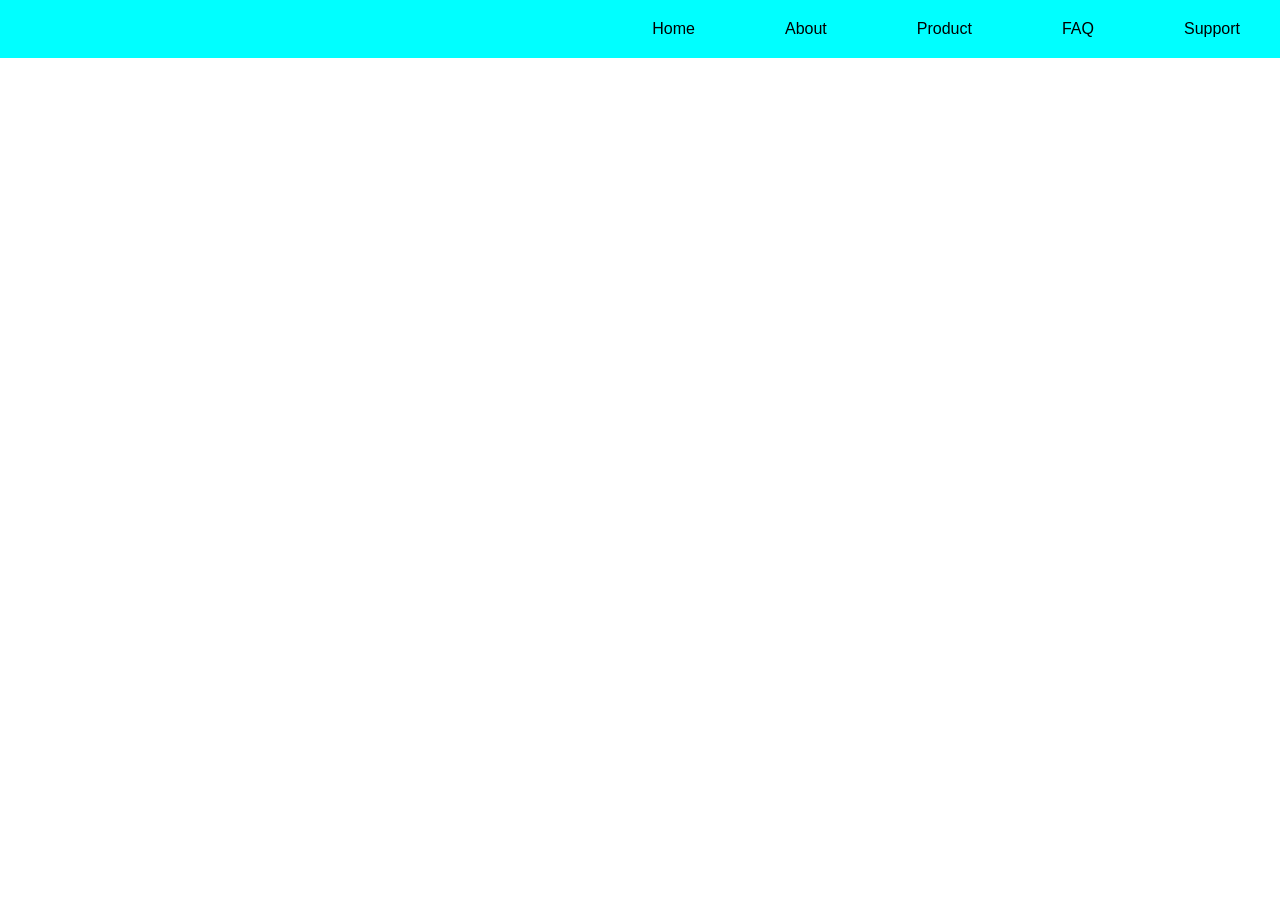
<file: week 4/index.html>
<!DOCTYPE html>
<html lang="en">
<head>
    <meta charset="UTF-8">
    <meta name="viewport" content="width=device-width, initial-scale=1.0">
    <link rel="stylesheet" href="styles/style.css">
    <title>Document</title>
</head>
<body>
    <div class="nav">
        <li><a href="#">Home</a></li>
        
        <li><a href="#">About</a></li>
        <li><a href="#">Product</a></li>
        <li><a href="#">FAQ</a></li>
        <li><a href="#">Support</a></li>
    </div>
</body>
</html>
</file>
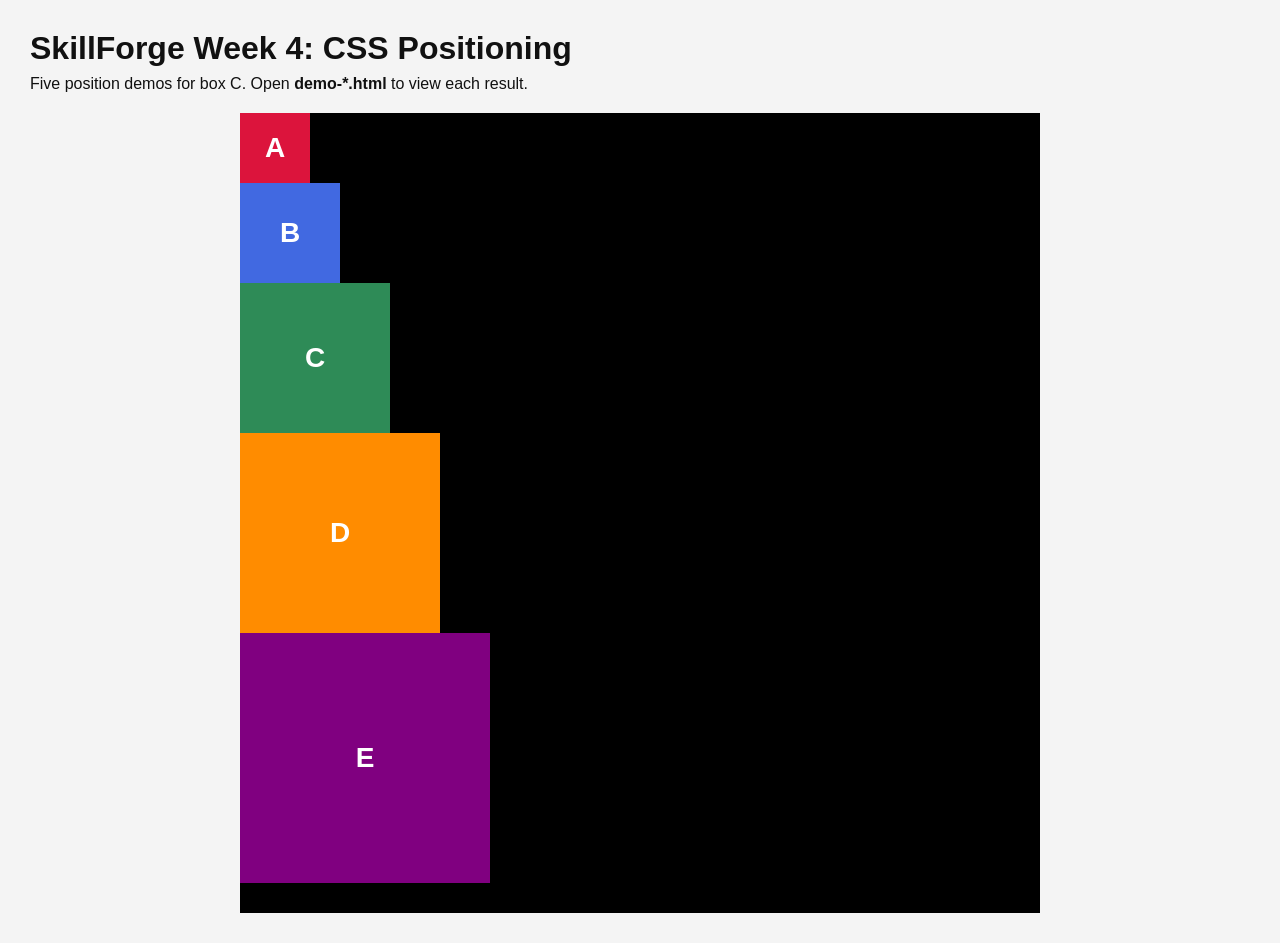
<file: week 4/code/index.html>
<!DOCTYPE html>
<html lang="en">
<head>
  <meta charset="UTF-8">
  <meta name="viewport" content="width=device-width, initial-scale=1.0">
  <title>SkillForge Week 4 - CSS Positioning</title>
  <link rel="stylesheet" href="style.css">
</head>
<body>
  <h1>SkillForge Week 4: CSS Positioning</h1>
  <p>Five position demos for box C. Open <b>demo-*.html</b> to view each result.</p>
  <div id="parent-div">
    <div class="boxa">A</div>
    <div class="boxb">B</div>
    <div class="boxc">C</div>
    <div class="boxd">D</div>
    <div class="boxe">E</div>
  </div>
</body>
</html>
</file>
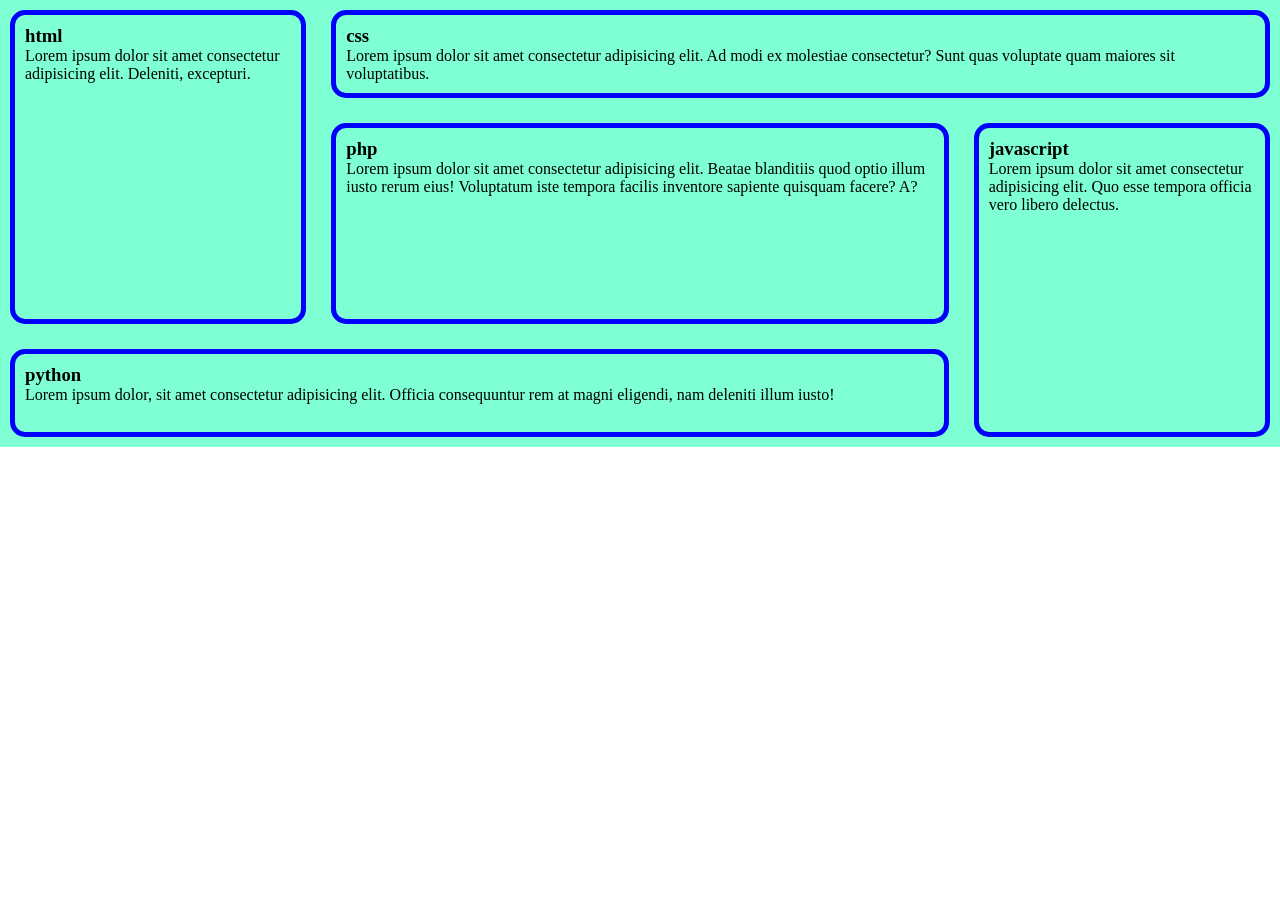
<file: week 4/MY GRID.html>
<!DOCTYPE html>
<html lang="en">
<head>
    <meta charset="UTF-8">
    <meta name="viewport" content="width=device-width, initial-scale=1.0">
    <title>Grid Box</title>
    <link rel="stylesheet" href="style/grid style.css">
</head>
<body>
    <div id="gridparent">
        <!-- My Grid Area -->
          <div class="block block1">
            <h3>html</h3>
            <P> Lorem ipsum dolor sit amet consectetur adipisicing elit. Deleniti, excepturi.</P></div>
          <div class="block block2">
            <h3>css</h3>
           <p> Lorem ipsum dolor sit amet consectetur adipisicing elit. Ad modi ex molestiae consectetur? Sunt quas voluptate quam maiores sit voluptatibus.</p></div>
          <div class="block block3">
            <h3>javascript</h3>
            <p>Lorem ipsum dolor sit amet consectetur adipisicing elit. Quo esse tempora officia vero libero delectus.</p></div>
          <div class="block block4">
            <h3>php</h3>
           <p> Lorem ipsum dolor sit amet consectetur adipisicing elit. Beatae blanditiis quod optio illum iusto rerum eius! Voluptatum iste tempora facilis inventore sapiente quisquam facere? A?</p></div>
          <div class="block block5">
            <h3>python</h3>
           <p> Lorem ipsum dolor, sit amet consectetur adipisicing elit. Officia consequuntur rem at magni eligendi, nam deleniti illum iusto!</p></div>
    </div>
    
</body>
</html>
</file>
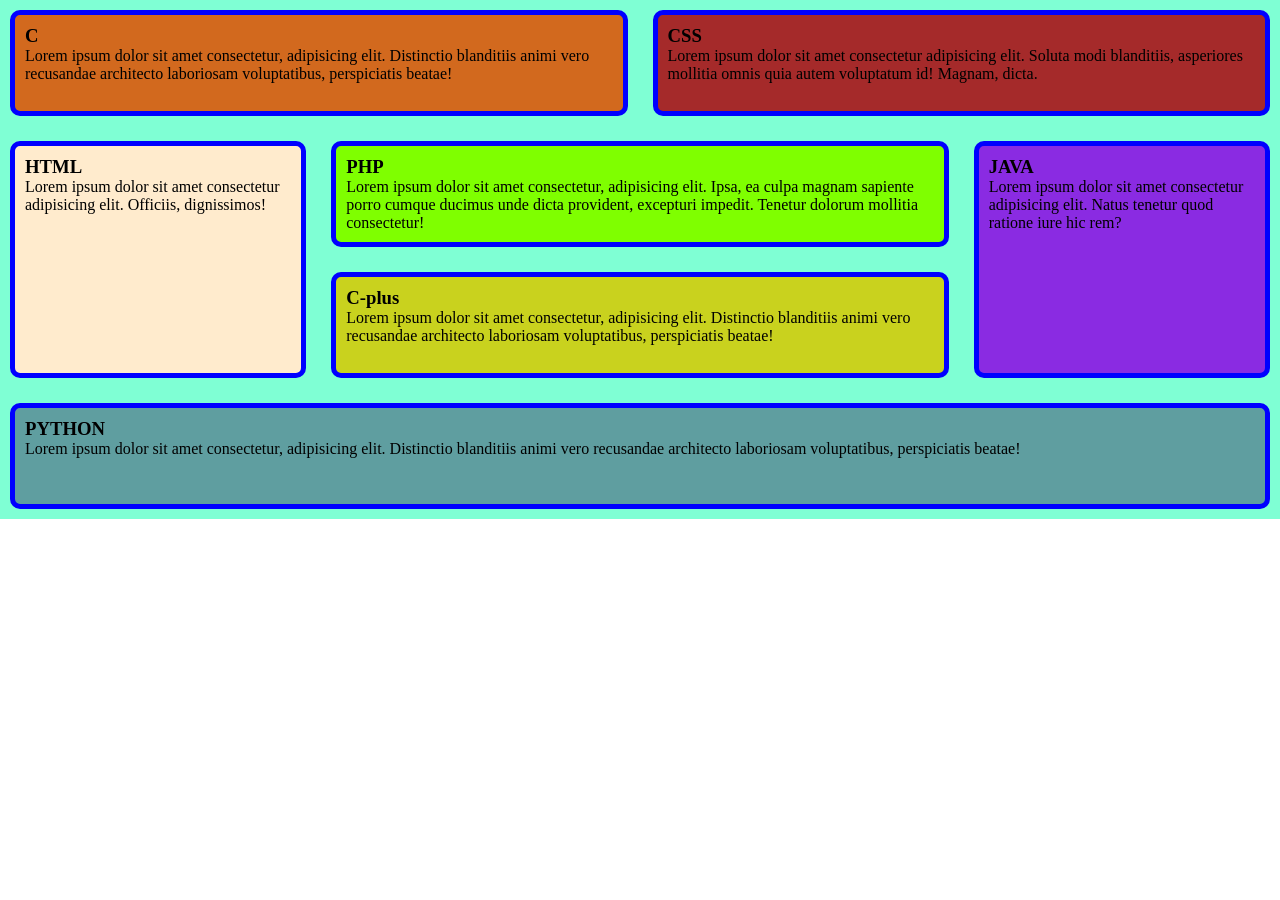
<file: week 4/mygrid.html>
<!DOCTYPE html>
<html lang="en">
<head>
    <meta charset="UTF-8">
    <meta name="viewport" content="width=device-width, initial-scale=1.0">
    <link rel="stylesheet" href="styles/gridstyle.css">
    <title>Grid Box</title>
</head>
<body>
    <div id="gridparent">
        <!-- <h2>My Grid Area</h2> -->
        <div class="block block1"><h3>HTML</h3><p>Lorem ipsum dolor sit amet consectetur adipisicing elit. Officiis, dignissimos!</p></div>
        <div class="block block2"><h3>CSS</h3><p>Lorem ipsum dolor sit amet consectetur adipisicing elit. Soluta modi blanditiis, asperiores mollitia omnis quia autem voluptatum id! Magnam, dicta.</p></div>
        <div class="block block3"><h3>JAVA</h3><p>Lorem ipsum dolor sit amet consectetur adipisicing elit. Natus tenetur quod ratione iure hic rem?</p></div>
        <div class="block block4"><h3>PHP</h3><p>Lorem ipsum dolor sit amet consectetur, adipisicing elit. Ipsa, ea culpa magnam sapiente porro cumque ducimus unde dicta provident, excepturi impedit. Tenetur dolorum mollitia consectetur!</p></div>
        <div class="block block5"><h3>PYTHON</h3><p>Lorem ipsum dolor sit amet consectetur, adipisicing elit. Distinctio blanditiis animi vero recusandae architecto laboriosam voluptatibus, perspiciatis beatae!</p></div>
        <div class="block block6"><h3>C-plus</h3><p>Lorem ipsum dolor sit amet consectetur, adipisicing elit. Distinctio blanditiis animi vero recusandae architecto laboriosam voluptatibus, perspiciatis beatae!</p></div>
        <div class="block block7"><h3>C</h3><p>Lorem ipsum dolor sit amet consectetur, adipisicing elit. Distinctio blanditiis animi vero recusandae architecto laboriosam voluptatibus, perspiciatis beatae!</p></div>
    </div>
</body>
</html>
</file>
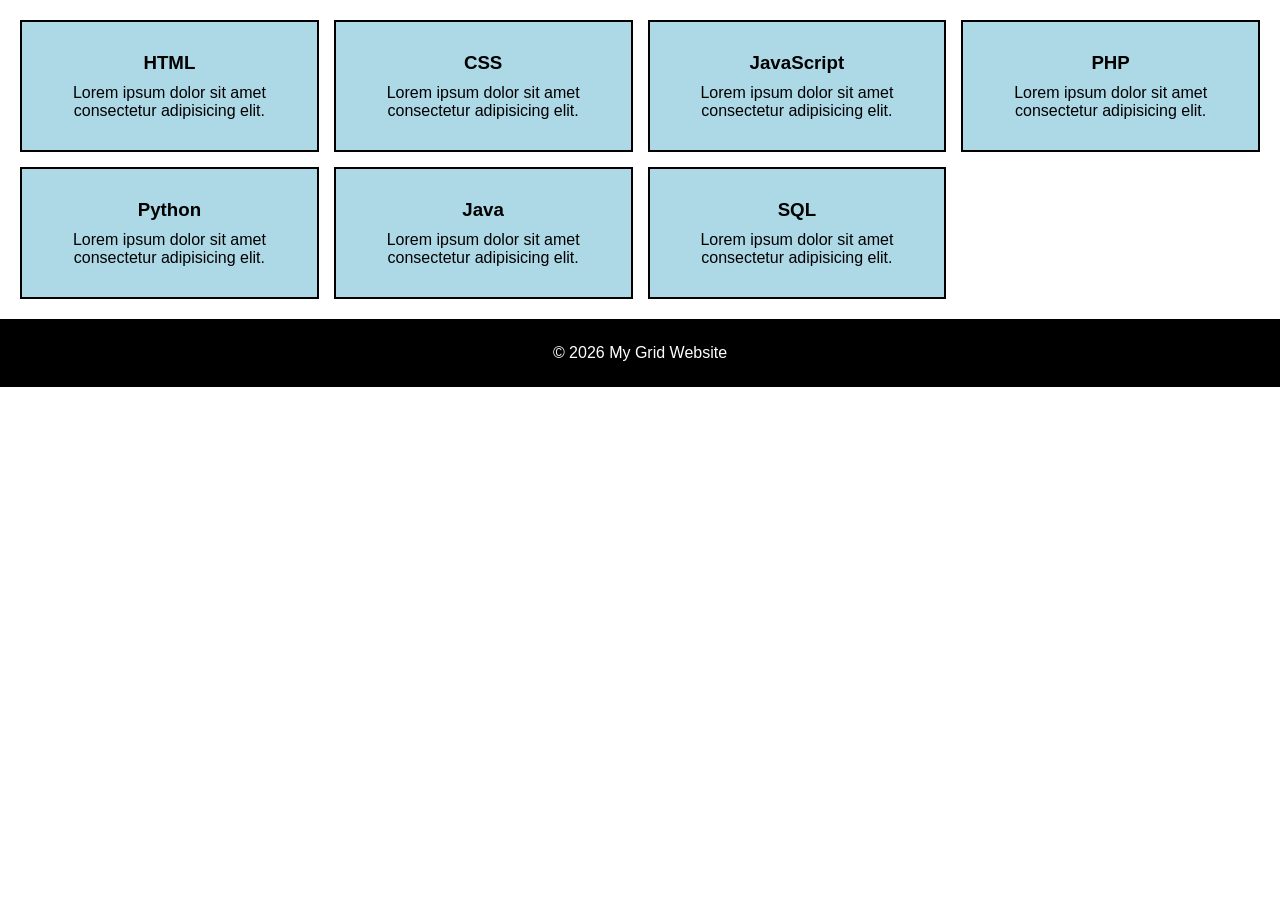
<file: week 4/style/grid box.html>
<!DOCTYPE html>
<html lang="en">
<head>
    <meta charset="UTF-8">
    <meta name="viewport" content="width=device-width, initial-scale=1.0">
    <title>Grid Box</title>
    <link rel="stylesheet" href="grid box.css">
</head>

<body>

    <div id="gridparent">

        <div class="block block1">
            <h3>HTML</h3>
            <p>Lorem ipsum dolor sit amet consectetur adipisicing elit.</p>
        </div>

        <div class="block block2">
            <h3>CSS</h3>
            <p>Lorem ipsum dolor sit amet consectetur adipisicing elit.</p>
        </div>

        <div class="block block3">
            <h3>JavaScript</h3>
            <p>Lorem ipsum dolor sit amet consectetur adipisicing elit.</p>
        </div>

        <div class="block block4">
            <h3>PHP</h3>
            <p>Lorem ipsum dolor sit amet consectetur adipisicing elit.</p>
        </div>

        <div class="block block5">
            <h3>Python</h3>
            <p>Lorem ipsum dolor sit amet consectetur adipisicing elit.</p>
        </div>

        <div class="block block6">
            <h3>Java</h3>
            <p>Lorem ipsum dolor sit amet consectetur adipisicing elit.</p>
        </div>

        <div class="block block7">
            <h3>SQL</h3>
            <p>Lorem ipsum dolor sit amet consectetur adipisicing elit.</p>
        </div>

    </div>

    <footer>
        <p>&copy; 2026 My Grid Website</p>
    </footer>

</body>
</html>
</file>
<file: week 4/styles/style.css>
*{
    padding: 0;
    margin: 0;
    box-sizing: border-box;
    list-style-type: none;
    text-decoration: none;
}
.nav{
    display: flex;
    column-gap: 50px;
    background-color: aqua;
    justify-content: right;
    padding: 20px;
}
.nav>li>a{
    color: black;
    font-family: 'Franklin Gothic Medium', 'Arial Narrow', Arial, sans-serif;
    padding: 20px;
}
.nav>li>a:hover{
    background-color: rgb(255, 0, 0);
    transition: all .5s ease;
    color: white
    ;
}
</file>
<file: week 4/code/style.css>
* { box-sizing: border-box; }
body {
  margin: 0;
  padding: 30px;
  font-family: Arial, sans-serif;
  background: #f4f4f4;
  color: #111;
}
h1 { margin: 0 0 8px; }
p { margin: 0 0 20px; }
#parent-div {
  position: static;
  background-color: black;
  width: 800px;
  height: 800px;
  margin: 0 auto;
  overflow: visible;
}
#parent-div > div {
  display: flex;
  align-items: center;
  justify-content: center;
  color: white;
  font-size: 28px;
  font-weight: bold;
}
.boxa { width: 70px; height: 70px; background: crimson; }
.boxb { width: 100px; height: 100px; background: royalblue; }
.boxc { width: 150px; height: 150px; background: seagreen; position: static; }
.boxd { width: 200px; height: 200px; background: darkorange; }
.boxe { width: 250px; height: 250px; background: purple; }
/* Position demos: use one rule at a time */
</file>
<file: week 4/style/grid style.css>
*{
    margin: 0;
    padding: 0;
    box-sizing: border-box;
}
#gridparent{
    padding: 10px;
    background-color: aquamarine;
    display: grid;
    /* grid-template-columns:repeat(3,1fr); */
    gap: 25px;
    grid-template-areas: 
     "html"
     "css"
     "js"
     "php"
     "python";


    @media(width >=640px){
        grid-template-columns:repeat(2, 1fr); 
        grid-template-rows: repeat(4, 1fr);
        grid-template-areas:
         "html   css"
         "html   js"
         "php    js"
         "python python";
    }
     @media(width >=800px){
        grid-template-columns:repeat(3, 1fr); 
        /* grid-template-rows: repeat(4, 1fr); */
        grid-template-areas:
         "html   css     js"
         "html   css     js"
         "php  python      js"
         "php  python   python";
    }
    
    
     @media(width >=950px){
        grid-template-columns:repeat(4, 1fr); 
        /* grid-template-rows: repeat(4, 1fr); */
        grid-template-areas:
         "html   css     css    css"
         "html   php      php    js"
         "html   php      php    js"
         "python python  python  js ";
    }



}
.block{
    border: 5px solid blue;
    padding: 10px;
    border-radius: 15px; 
}
.block1{
    grid-area: html;
}
.block2{
    grid-area: css;
}
.block3{
    grid-area: js;
}
.block4{
    grid-area: php;
}
.block5{
    grid-area: python;
}
</file>
<file: week 4/styles/gridstyle.css>
*{
    margin: 0;
    padding: 0;
    box-sizing: border-box;
}
#gridparent{
    padding: 10px;
    background-color: aquamarine;
    display: grid;
    /* grid-template-columns: repeat(3, 1fr); */
    gap: 25px;
    grid-template-areas: 
    "html"
    "css"
    "js"
    "php"
    "python"
    "c-plus"
    "c";

    @media(width >=640px){
       grid-template-columns: repeat(2, 1fr);
       grid-template-rows: repeat(4, 1fr);
       grid-template-areas: 
       "html css"
       "c-plus js"
       "php c"
       "python python"; 
    }


    @media(width >=800px){
       grid-template-columns: repeat(3, 1fr);
       /* grid-template-rows: repeat(4, 1fr); */
       grid-template-areas: 
       "c    php    c-plus"
       "html    php     js"
       "html     css    js"
       "python  python python"; 
    }
    @media(width >=950px){
       grid-template-columns: repeat(4, 1fr);
       /* grid-template-rows: repeat(4, 1fr); */
       grid-template-areas: 
       "c    c    css css"
       "html    php     php  js"
       "html     c-plus    c-plus  js"
       "python  python python python"; 
    }
}

.block{
    border: 5px solid blue;
    padding: 10px;
    border-radius: 10px;
}
.block1{
    grid-area: html;
    background-color:blanchedalmond;
}
.block2{
    grid-area: css;
    background-color:brown;
}
.block3{
    grid-area: js;
    background-color:blueviolet;
}
.block4{
    grid-area: php;
    background-color:chartreuse;
}
.block5{
    grid-area: python;
    background-color:cadetblue;
}
.block6{
    grid-area: c-plus;
    background-color:rgb(201, 210, 30)
}
.block7{
    grid-area: c;
    background-color:rgb(210, 105, 30)
}
</file>
<file: week 4/style/grid box.css>
* {
    box-sizing: border-box;
    margin: 0;
    padding: 0;
}

body {
    font-family: Arial, sans-serif;
}

#gridparent {
    display: grid;
    grid-template-columns: 1fr;
    gap: 15px;
    padding: 20px;
}

.block {
    padding: 30px;
    border: 2px solid black;
    background-color: lightblue;
    text-align: center;
}

.block h3 {
    margin-bottom: 10px;
}

@media (min-width: 640px) {
    #gridparent {
        grid-template-columns: repeat(2, 1fr);
    }
}

@media (min-width: 800px) {
    #gridparent {
        grid-template-columns: repeat(3, 1fr);
    }
}

@media (min-width: 950px) {
    #gridparent {
        grid-template-columns: repeat(4, 1fr);
    }
}

footer {
    width: 100%;
    padding: 25px;
    background-color: black;
    color: white;
    text-align: center;
}
</file>
